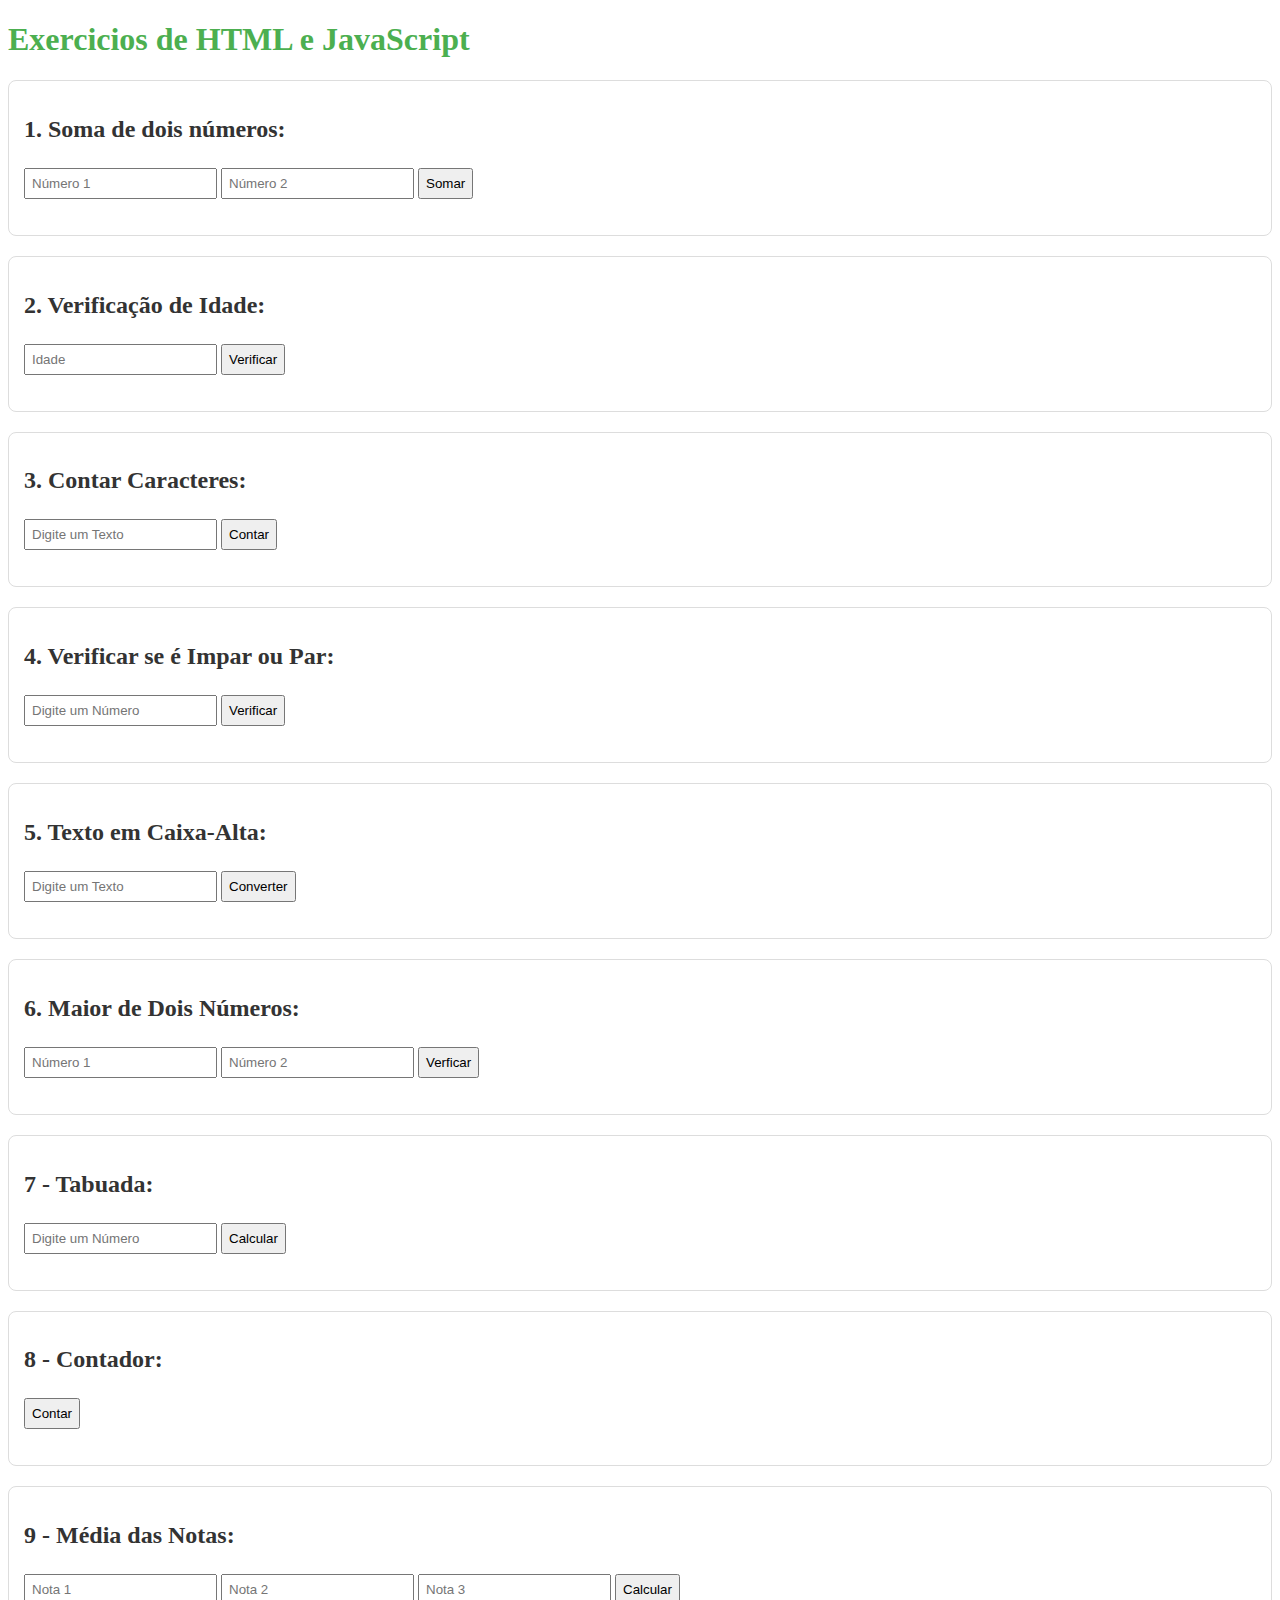
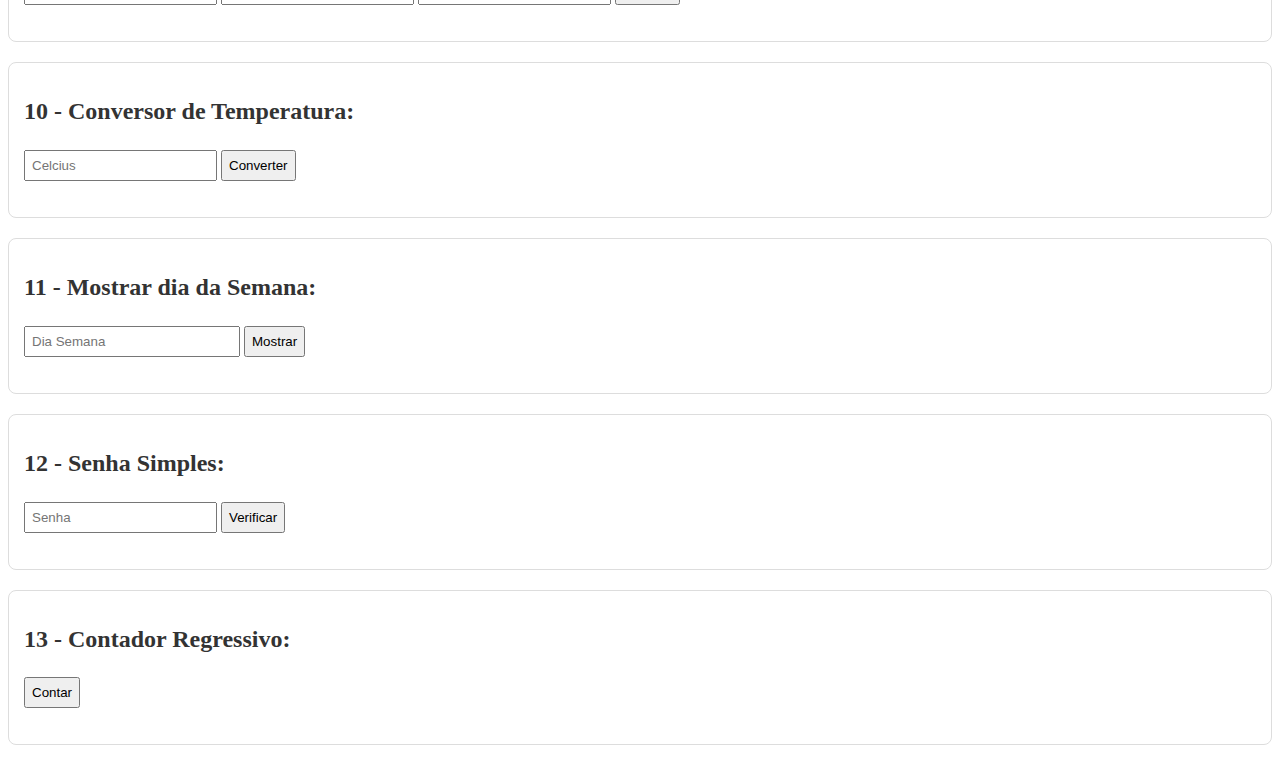
<file: exercicios/index.html>
<!DOCTYPE html>
<html lang="en">
<head>
    <meta charset="UTF-8">
    <meta name="viewport" content="width=device-width, initial-scale=1.0">
    
    <link rel="stylesheet" href="style.css?v=1">
    
    <title>JavaScript Exercicios</title>


</head>
<body>

    <h1>Exercicios de HTML e JavaScript</h1>

    <div class="exercicio">

        <h2>1. Soma de dois números: </h2>

        <input type="number" id="numero1" placeholder="Número 1">

        <input type="number" id="numero2" placeholder="Número 2">

        <button onclick="somar();">Somar</button>
        
        <p id="resultado1" ></p>

    </div>

    <div class="exercicio">

        <h2>2. Verificação de Idade: </h2>

        <input type="number" id="idade" placeholder="Idade">

        <button onclick="verificarIdade();">Verificar</button>
 
        <p id="resultado2" ></p>

    </div>

    <div class="exercicio">

        <h2>3. Contar Caracteres: </h2>

        <input type="text" id="texto1" placeholder="Digite um Texto">

        <button onclick="contarCaracteres();">Contar</button>
 
        <p id="resultado3" ></p>

    </div>

    <div class="exercicio">

        <h2>4. Verificar se é Impar ou Par: </h2>

        <input type="number" id="numero3" placeholder="Digite um Número">

        <button onclick="verificarImpar();">Verificar</button>
 
        <p id="resultado4" ></p>

    </div>

    <div class="exercicio">

        <h2>5. Texto em Caixa-Alta: </h2>

        <input type="text" id="texto2" placeholder="Digite um Texto">

        <button onclick="transformarTextoCaixaAlta();">Converter</button>
 
        <p id="resultado5" ></p>

    </div>

    <div class="exercicio">

        <h2>6. Maior de Dois Números: </h2>

        <input type="number" id="numero4" placeholder="Número 1">

        <input type="number" id="numero5" placeholder="Número 2">

        <button onclick="verificarMaior();">Verficar</button>
 
        <p id="resultado6" ></p>

    </div>

    <div class="exercicio">

        <h2>7 - Tabuada: </h2>

        <input type="number" id="numero6" placeholder="Digite um Número">

        <button onclick="calcularTabuada();">Calcular</button>

        <p id="resultado7"></p>

        <!-- <div id="resultado7">

        </div> -->

    </div>

    <div class="exercicio">

        <h2>8 - Contador: </h2>

        <button onclick="contarProgressivamente();">Contar</button>
        
        <p id="resultado8"></p>

    </div>

    <div class="exercicio">

        <h2>9 - Média das Notas: </h2>

        <input type="number" id="numero7" placeholder="Nota 1">

        <input type="number" id="numero8" placeholder="Nota 2">

        <input type="number" id="numero9" placeholder="Nota 3">

        <button onclick="calcularMedia();">Calcular</button>
 
        <p id="resultado9"></p>

    </div>

    <div class="exercicio">

        <h2>10 - Conversor de Temperatura: </h2>

        <input type="number" id="numero10" placeholder="Celcius">

        <button onclick="converterCelcius();">Converter</button>
 
        <p id="resultado10"></p>

    </div>

    <div class="exercicio">

        <h2>11 - Mostrar dia da Semana: </h2>

        <input type="number" id="numero11" max="7" min="1" placeholder="Dia Semana">

        <button onclick="mostrarDiaSemana();">Mostrar</button>
 
        <p id="resultado11"></p>

    </div>

    <div class="exercicio">

        <h2>12 - Senha Simples: </h2>

        <input type="password" id="senha" placeholder="Senha">

        <button onclick="verificarSenha();">Verificar</button>
 
        <p id="resultado12"></p>

    </div>

    <div class="exercicio">

        <h2>13 - Contador Regressivo: </h2>

        <button onclick="contarRegressivamente();">Contar</button>
 
        <p id="resultado13"></p>

    </div>

    <script src="script.js?v=1"></script>

</body>
</html>
</file>
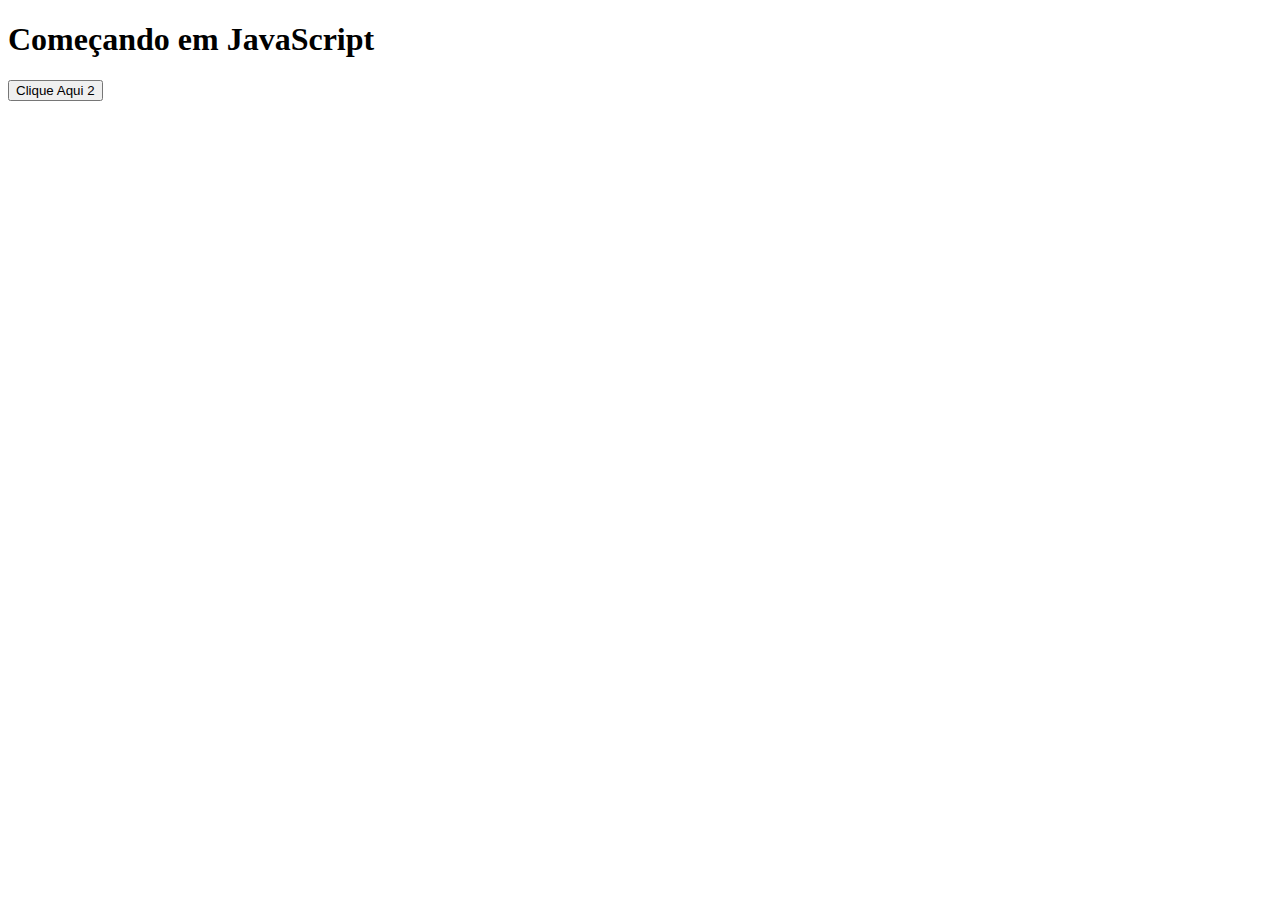
<file: 1.html>
<!DOCTYPE html>
<html lang="en">
<head>
    <meta charset="UTF-8">
    <meta name="viewport" content="width=device-width, initial-scale=1.0">
    <title>Exemplo: Java Script - 1</title>
</head>
<body>

    <h1>Começando em JavaScript</h1>
    
    <!-- <button onclick="alert('Bem vindo ao nosso site!!!!!!!!');" > 

        Clique Aqui

    </button> -->

    <button onclick="saudacao();">
        Clique Aqui 2
    </button>


    <script>
        
        console.log("Isso é java script!");

        function saudacao() {

            alert("Bem vindo ao nosso site :) 'é o dois!' ");

        }

    </script>

</body>
</html>
</file>
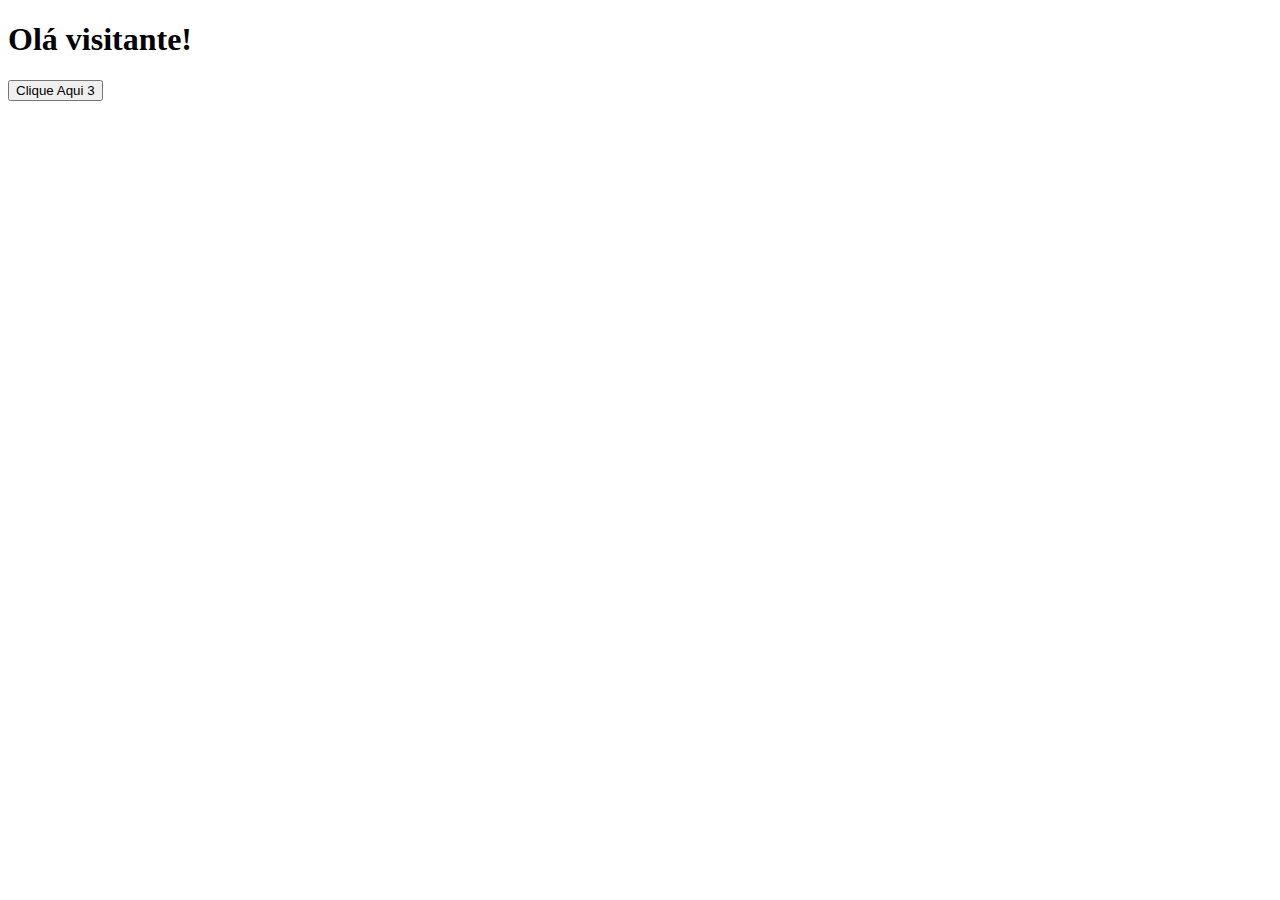
<file: 2.html>
<!DOCTYPE html>
<html lang="en">
<head>
    <meta charset="UTF-8">
    <meta name="viewport" content="width=device-width, initial-scale=1.0">
    <title>Exemplo 2 - JavaScript</title>
</head>
<body>

    <h1>Olá visitante!</h1>

    <button onclick="saudacao();">
        Clique Aqui 3
    </button>

    <script src="javascript/arquivo.js" defer></script>
</body>
</html>
</file>
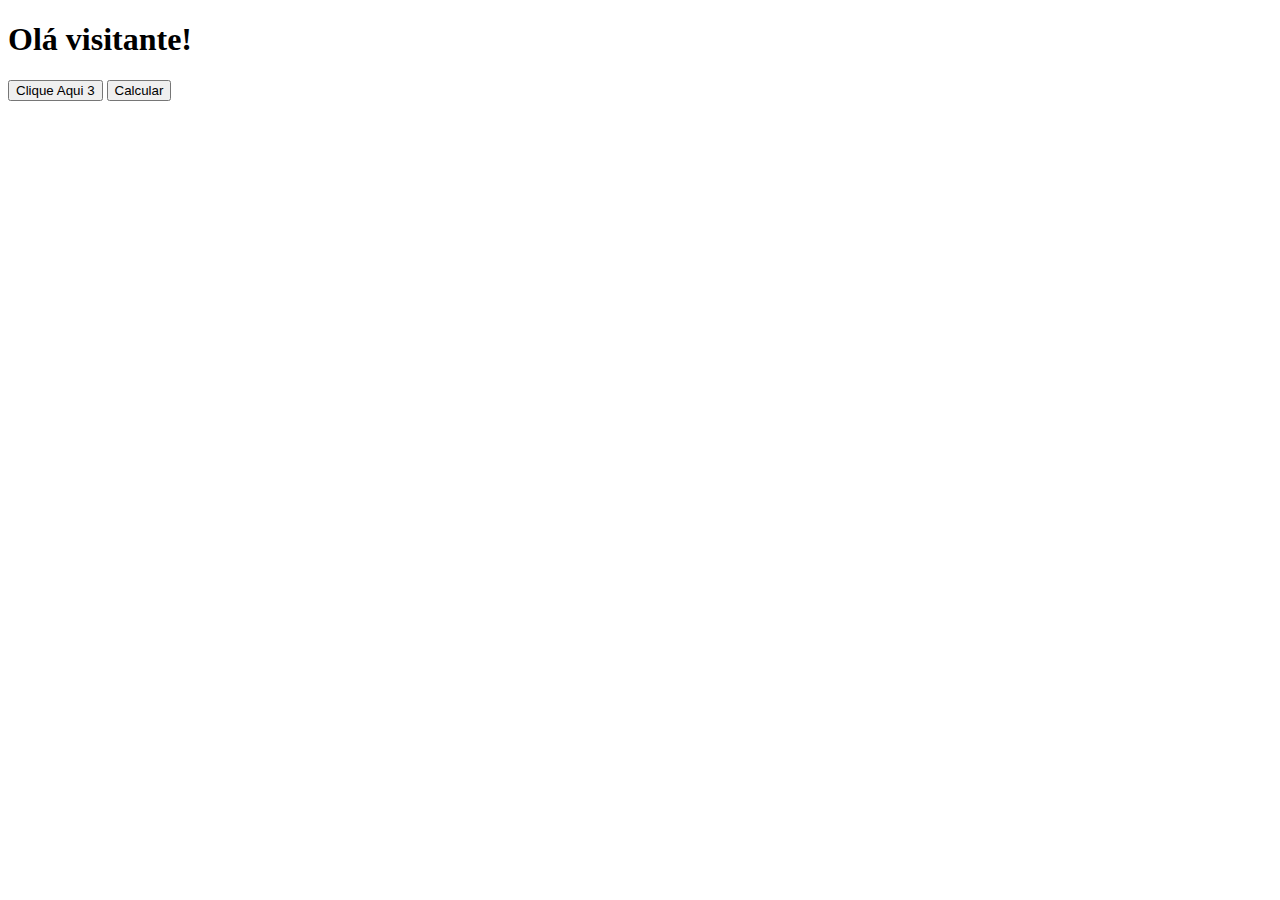
<file: aula/2.html>
<!DOCTYPE html>
<html lang="en">
<head>
    <meta charset="UTF-8">
    <meta name="viewport" content="width=device-width, initial-scale=1.0">
    <title>Exemplo 2 - JavaScript</title>
</head>
<body>

    <h1>Olá visitante!</h1>

    <button onclick="saudacao();">
        Clique Aqui 3
    </button>

    <button onclick="calcular();">
        Calcular
    </button>

    <script src="javascript/arquivo.js" defer></script>

</body>
</html>
</file>
<file: exercicios/style.css>
h1 {

    color: #4caf50;

}

h2 {

    color: #333;

}

.exercicio {

    border: 1px solid #ddd;
    padding: 15px;
    margin-bottom: 20px;
    border-radius: 8px;

}

input, button {

    margin: 5px 0;
    padding: 6px;

}

p {

    font-weight: bold;

}

#numero11 {

    width: 200px;

}
</file>
